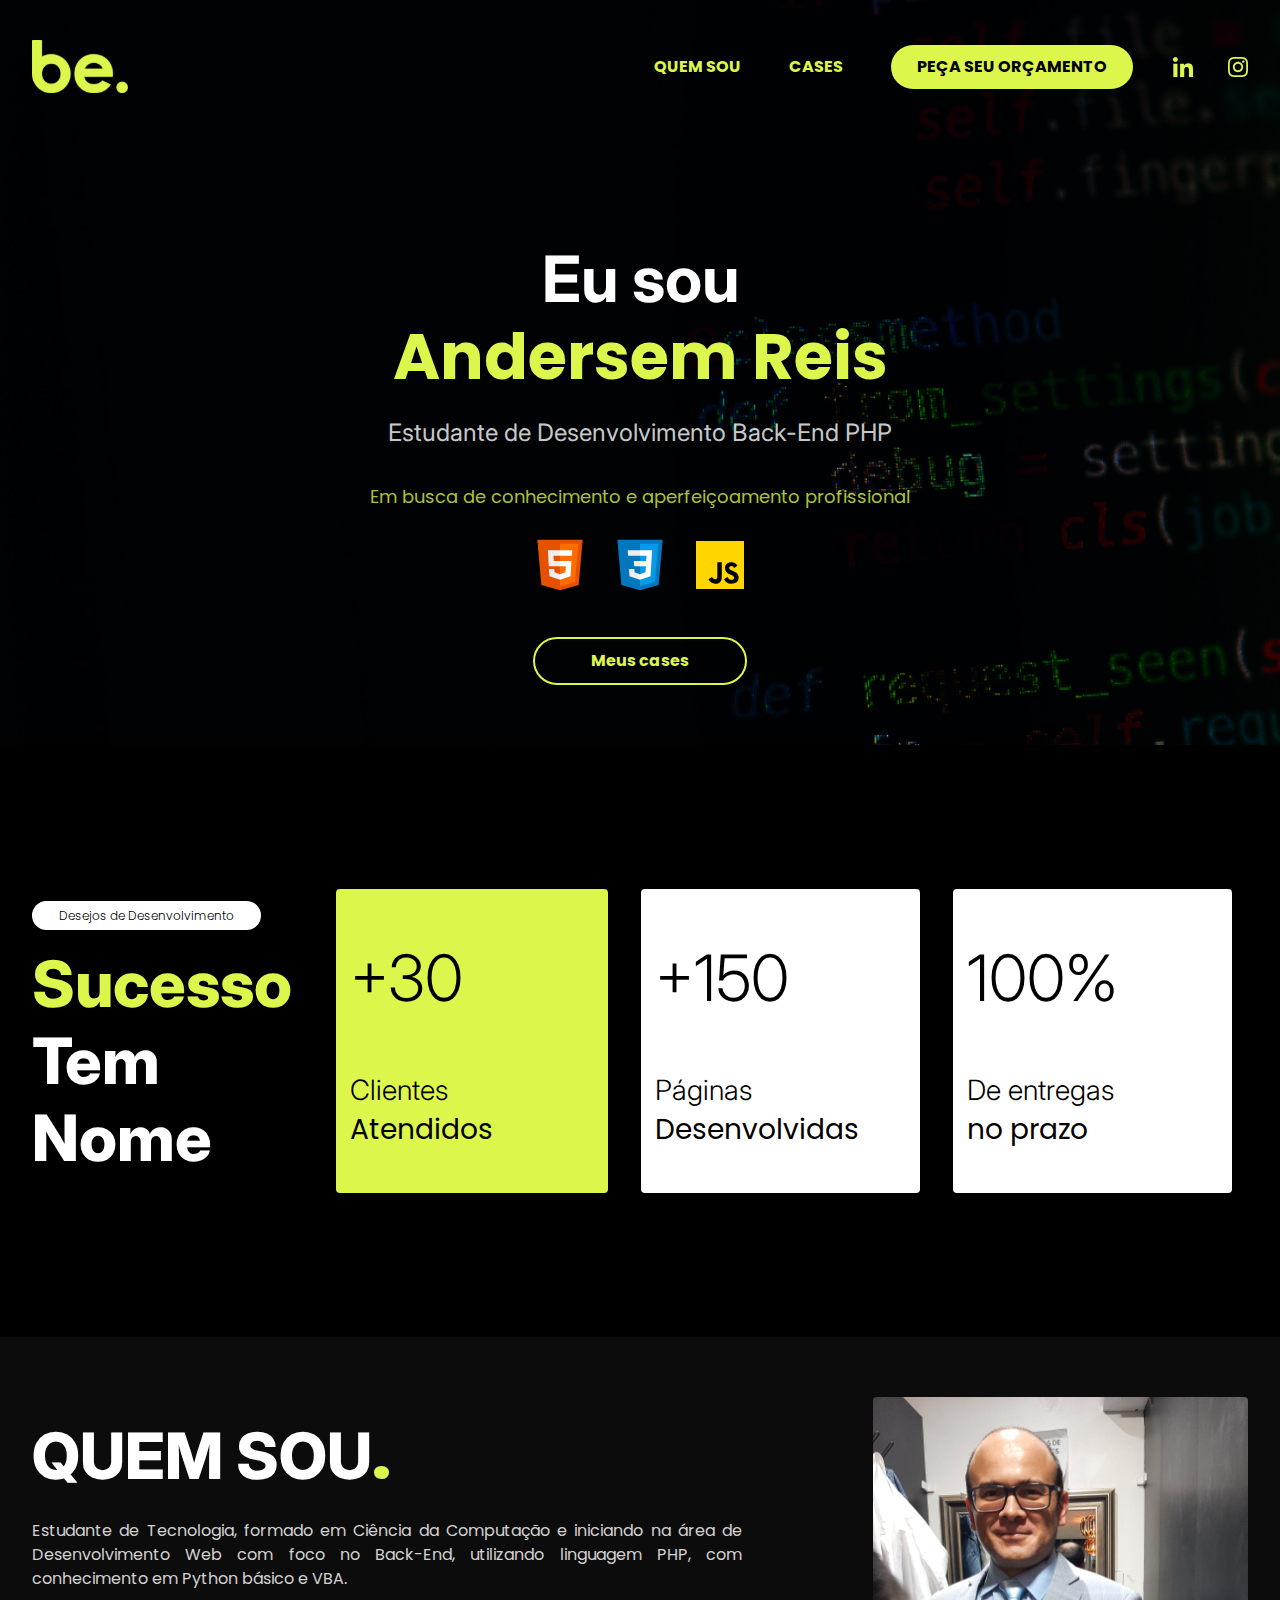
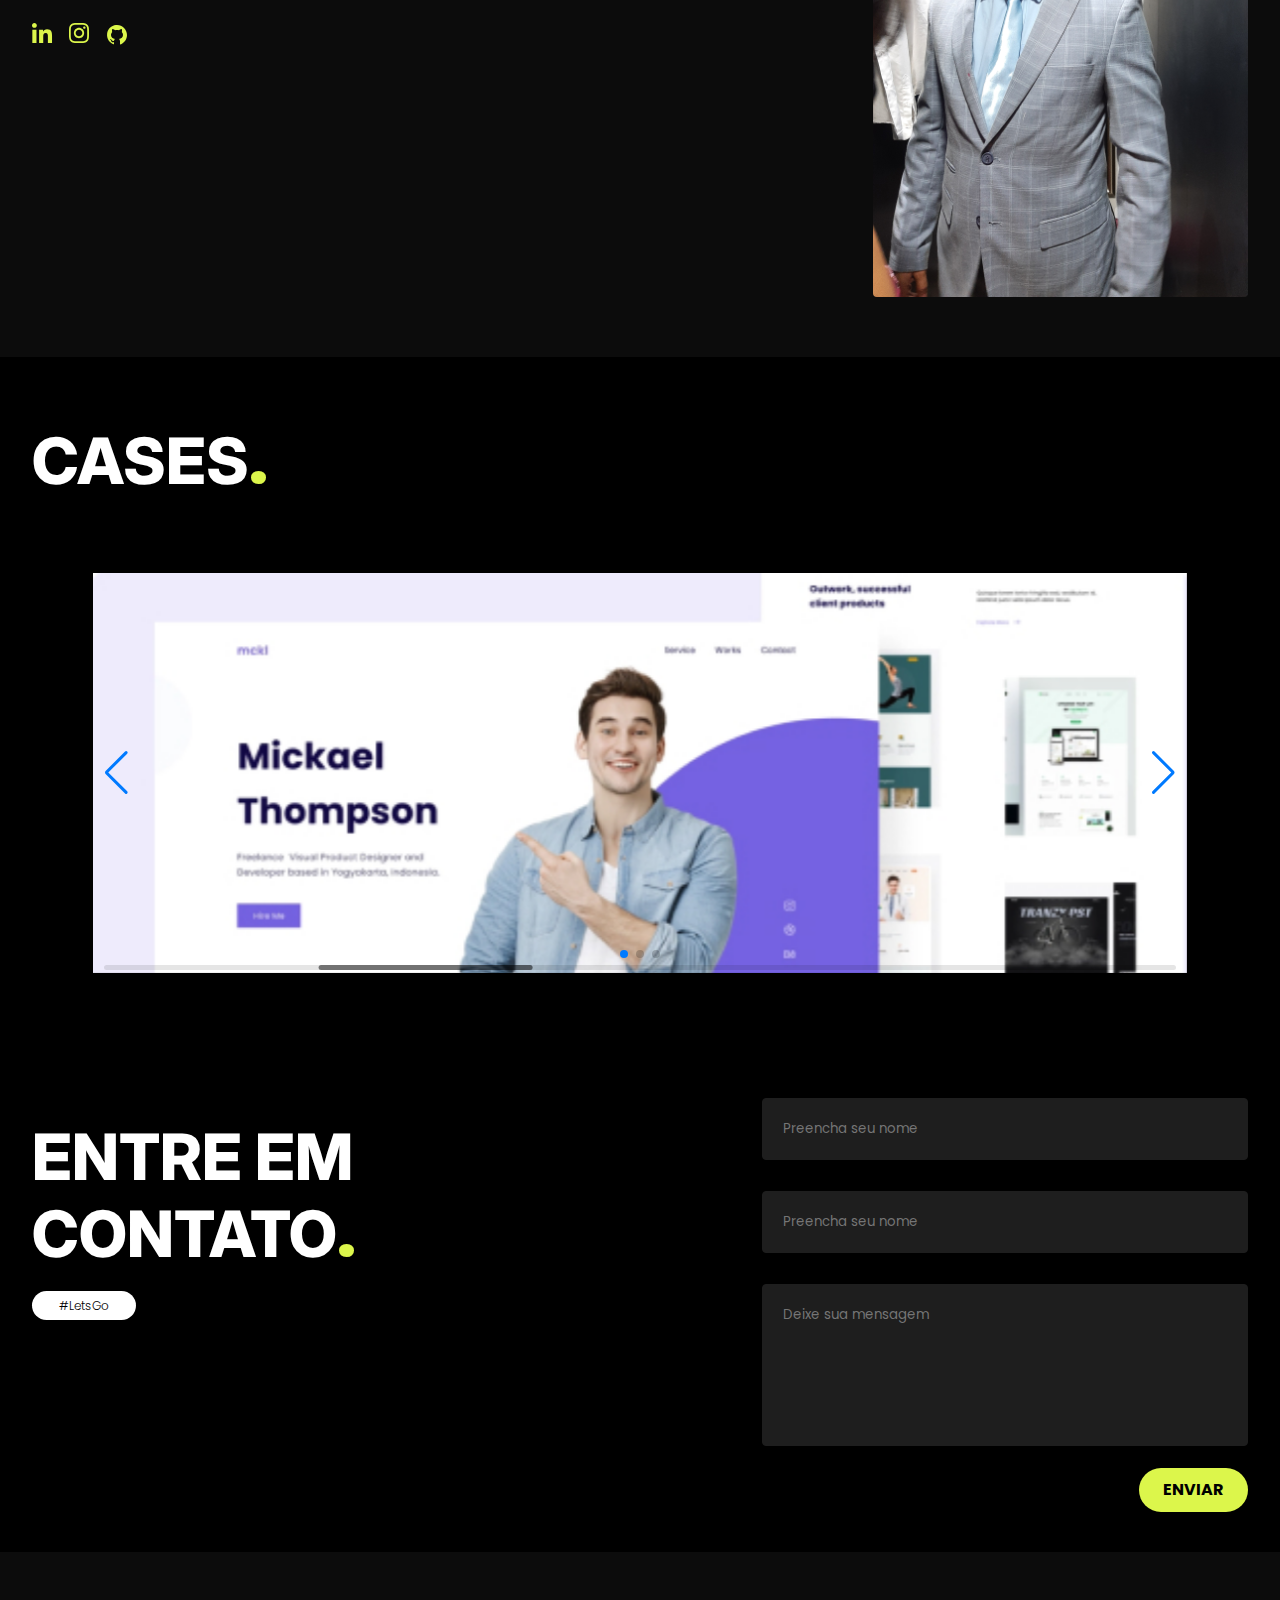
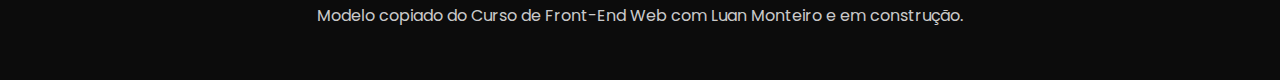
<file: index.html>
<!DOCTYPE html>
<html lang="en">
<head>
    <meta charset="UTF-8">
    <meta http-equiv="X-UA-Compatible" content="IE=edge">
    <meta name="viewport" content="width=device-width, initial-scale=1.0">
    <title>Meu Portfolio</title>
    <link rel="shortcut icon" href="https://www.beacademy.com.br/wp-content/uploads/2019/11/cropped-FAV-150x150.png"
    type="image/x-icon"/>
    <link rel="preconnect" href="https://fonts.googleapis.com" />
    <link rel="preconnect" href="https://fonts.gstatic.com" crossorigin />
    <link rel="stylesheet"
      href="https://fonts.googleapis.com/css2?family=Inter:wght@300;700;800;900&family=Poppins:wght@400;700&display=swap"
      />
    <link rel="stylesheet" href="./assets/styles/reset.css" />
    <link rel="stylesheet" href="./assets/styles/pattern.css" />
    <link rel="stylesheet" href="./assets/styles/style.css" />
    <link rel="stylesheet" href="./assets/styles/responsive.css" />
    <link rel="stylesheet" href="https://unpkg.com/swiper@8/swiper-bundle.min.css"/>

</head>
<body>
   
    <header>
        <div class="container">
            <div class="logo">
                <img src="./assets/img/be-logo.svg" alt="Logo da beacademy">
            </div>
            <nav>
                <ul class="menu">
                    <li><a href="#about" class="menu-item">QUEM SOU</a></li>
                    <li><a href="#cases" class="menu-item">CASES</a></li>
                </ul>
                <a href="#contact" class="btn-primary"><span>PEÇA SEU ORÇAMENTO</span></a>
                <ul class="menu-social">
                    <li>
                        <a href="www.linkedin.com/in/andersem-reis-de-souza" target="_blank">
                            <img src="./assets/img/icon-linkedin.svg" alt="Ir para a pagina do Linkedin"/>
                        </a>
                    </li>
                    <li>
                       <a href="https://www.instagram.com/andersemreis/" target="_blank">
                           <img src="./assets/img/icon-instagram.svg" alt="Ir para a pagina do Instagram">
                       </a> 
                    </li>
                </ul>
                <i class="toggle close-menu"></i>
            </nav>
            <i class="toggle open-menu"></i>
        </div>
    </header>
<main>
    <section class="s-hero">
        <div class="container">
          <div class="title">
            <h1>Eu sou <br /><span>Andersem Reis</span></h1>
            <h2>Estudante de Desenvolvimento Back-End PHP</h2>
            <p>
              Em busca de conhecimento e aperfeiçoamento profissional
            </p>

            <div class="techs">
              <a href="">
                <img src="./assets/img/html.svg" alt="Linguagem HTML" />
              </a>
              <a href="">
                <img src="./assets/img/css.svg" alt="Linguagem CSS" />
              </a>
              <a href="">
                <img
                  src="./assets/img/javascript.svg"
                  alt="Linguagem Javascript"
                />
              </a>
            </div>

            <a href="" class="btn-primary empty">Meus cases</a>
          </div>
        </div>
      </section>

      <section class="s-success">
        <div class="container">
          <div class="title-success">
            <span class="tag">Desejos de Desenvolvimento</span>
            <h2><span>Sucesso</span><br />Tem <br />Nome</h2>
          </div>
          <div class="cards">
            <div class="card active">
              <div class="card-title">
                <h3>+30</h3>
              </div>
              <div class="card-info">
                <p>
                  Clientes <br />
                  <strong>Atendidos</strong>
                </p>
              </div>
            </div>

            <div class="card">
              <div class="card-title">
                <h3>+150</h3>
              </div>
              <div class="card-info">
                <p>
                  Páginas <br />
                  <strong>Desenvolvidas </strong>
                </p>
              </div>
            </div>

            <div class="card">
              <div class="card-title">
                <h3>100%</h3>
              </div>
              <div class="card-info">
                <p>
                  De entregas <br />
                  <strong>no prazo</strong>
                </p>
              </div>
            </div>
          </div>
        </div>
      </section>
      <section id="about" class="s-about">
        <div class="container">
          <div class="about-me">
            <h2>QUEM SOU<span>.</span></h2>
            <p>
              Estudante de Tecnologia, formado em Ciência da Computação e iniciando na área
              de Desenvolvimento Web com foco no Back-End, utilizando linguagem PHP, com conhecimento
              em Python básico e VBA.
            </p>
            <ul>
              <li>
                <a href="www.linkedin.com/in/andersem-reis-de-souza" target="_blank"
                  ><img src="./assets/img/icon-linkedin.svg" alt="Meu Linkedin"
                /></a>
              </li>
              <li>
                <a href="https://www.instagram.com/andersemreis/" target="_blank"
                  ><img
                    src="./assets/img/icon-instagram.svg"
                    alt="Meu Instagram"
                /></a>
              </li>
              <li>
                <a href="https://github.com/AndersemReis" target="_blank"
                  ><img src="./assets/img/icon-github.svg" alt="Meu GitHub"
                /></a>
              </li>
            </ul>
          </div>
          <div class="my-picture">
            <img src="./assets/img/minha.jpg" alt="Foto de Perfil" />
          </div>
        </div>
      </section>
      <section id="cases" class="s-cases">
        <div class="container">
          <div class="title-cases">
            <h2>CASES<span>.</span></h2>
          </div>
          <div class="swiper">
            <!-- Additional required wrapper -->
            <div class="swiper-wrapper">
              <!-- Slides -->
              <div class="swiper-slide"
              style="background-image: url(./assets/img/case1.jpg);"></div>
              <div class="swiper-slide"
              style="background-image: url(./assets/img/case2.jpg);"></div>
              <div class="swiper-slide"
              style="background-image: url(./assets/img/case3.jpg);"></div>
            
            </div>
            <!-- If we need pagination -->
            <div class="swiper-pagination"></div>
          
            <!-- If we need navigation buttons -->
            <div class="swiper-button-prev"></div>
            <div class="swiper-button-next"></div>
          
            <!-- If we need scrollbar -->
            <div class="swiper-scrollbar"></div>
          </div>
        </div>
      </section>

      <section id="contact" class="s-contact">
        <div class="container">
          <div class="title-contact">
            <h2>
              ENTRE EM <br />
              CONTATO<span>.</span>
            </h2>
            <span class="tag">#LetsGo</span>
          </div>

          <form class="form-contact" method="post" action="">
            <div class="input-group">
              <input type="text" placeholder="Preencha seu nome" required />
            </div>

            <div class="input-group">
              <input type="text" placeholder="Preencha seu nome" required />
            </div>

            <div class="input-group">
              <textarea rows="6" placeholder="Deixe sua mensagem"></textarea>
            </div>
            <div class="input-button">
              <button class="btn-primary" type="submit">ENVIAR</button>
            </div>
          </form>
        </div>
      </section>
    </main>

    <footer>
      <div class="container">
        <div class="copy">
          <p>Modelo copiado do Curso de Front-End Web com Luan Monteiro e em construção.</p>
        </div>
      </div>
    </footer>
    <script src="https://unpkg.com/swiper@8/swiper-bundle.min.js"></script>
    
<script>
    const nav = document.querySelector("header .container nav");

    const toggle = document.querySelectorAll(".toggle");
    
    for (element of toggle) {
      element.addEventListener("click", () => {
        nav.classList.toggle("show");
      });
    }
    
    const links = document.querySelectorAll(
      "nav .menu li .menu-item, nav .btn-primary, nav .menu-social li a"
    );
    
  const swiper = new Swiper('.swiper', {
    // Optional parameters
    loop: true,
          effect: "cube",
          grabCursor: true,
          cubeEffect: {
            shadow: true,
            slideShadows: true,
            shadowOffset: 20,
            shadowScale: 0.94,
          },
          pagination: {
            el: ".swiper-pagination",
          },
        
      
    // If we need pagination
    pagination: {
      el: '.swiper-pagination',
    },
  
    // Navigation arrows
    navigation: {
      nextEl: '.swiper-button-next',
      prevEl: '.swiper-button-prev',
    },
  
    // And if we need scrollbar
    scrollbar: {
      el: '.swiper-scrollbar',
    },
  });
    </script>
</body>
</html>
</file>
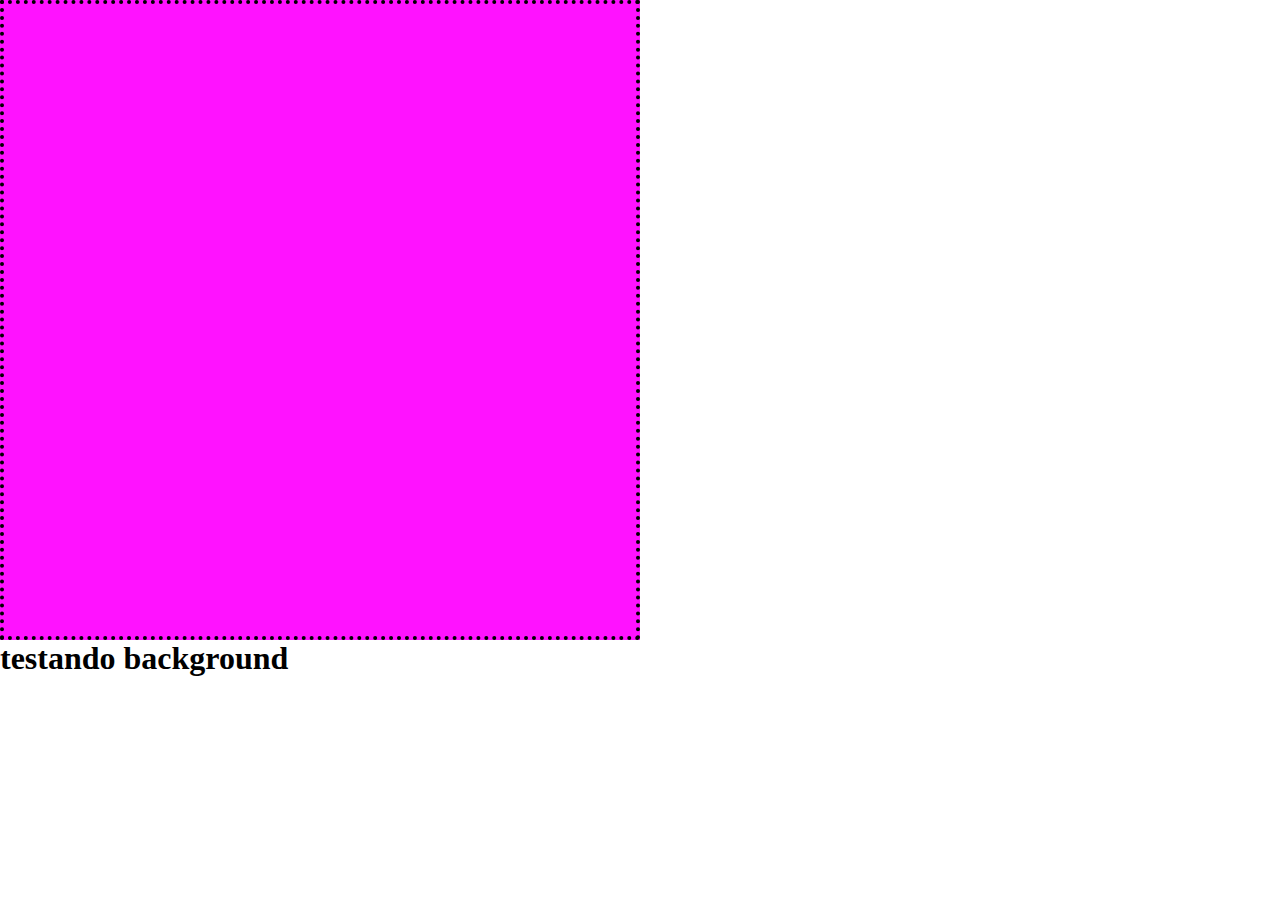
<file: CSS/cores-background.html>
<!DOCTYPE html>
<html lang="en">
<head>
    <meta charset="UTF-8">
    <meta http-equiv="X-UA-Compatible" content="IE=edge">
    <meta name="viewport" content="width=device-width, initial-scale=1.0">
    <title>Background and color</title>

    <style>
        *{
            margin: 0;
            padding: 0;
            box-sizing: 0;
            
        }
        .bg-box{
            width: 600px;
            height: 600px;
            background: #ff12ff;
            border: 4px #000 dotted;
            padding: 16px;
            background-image: url("https://source.unsplash.com/random");
            background-size: 80%;
            background-repeat: no-repeat;
            background-origin: content-box;
            background-position: center center;
            
        }
    </style>
</head>
<body>
    <div class="container">
        <div class="bg-box">

        </div>
        <h1>testando background</h1>
    </div>
    
</body>
</html>
</file>
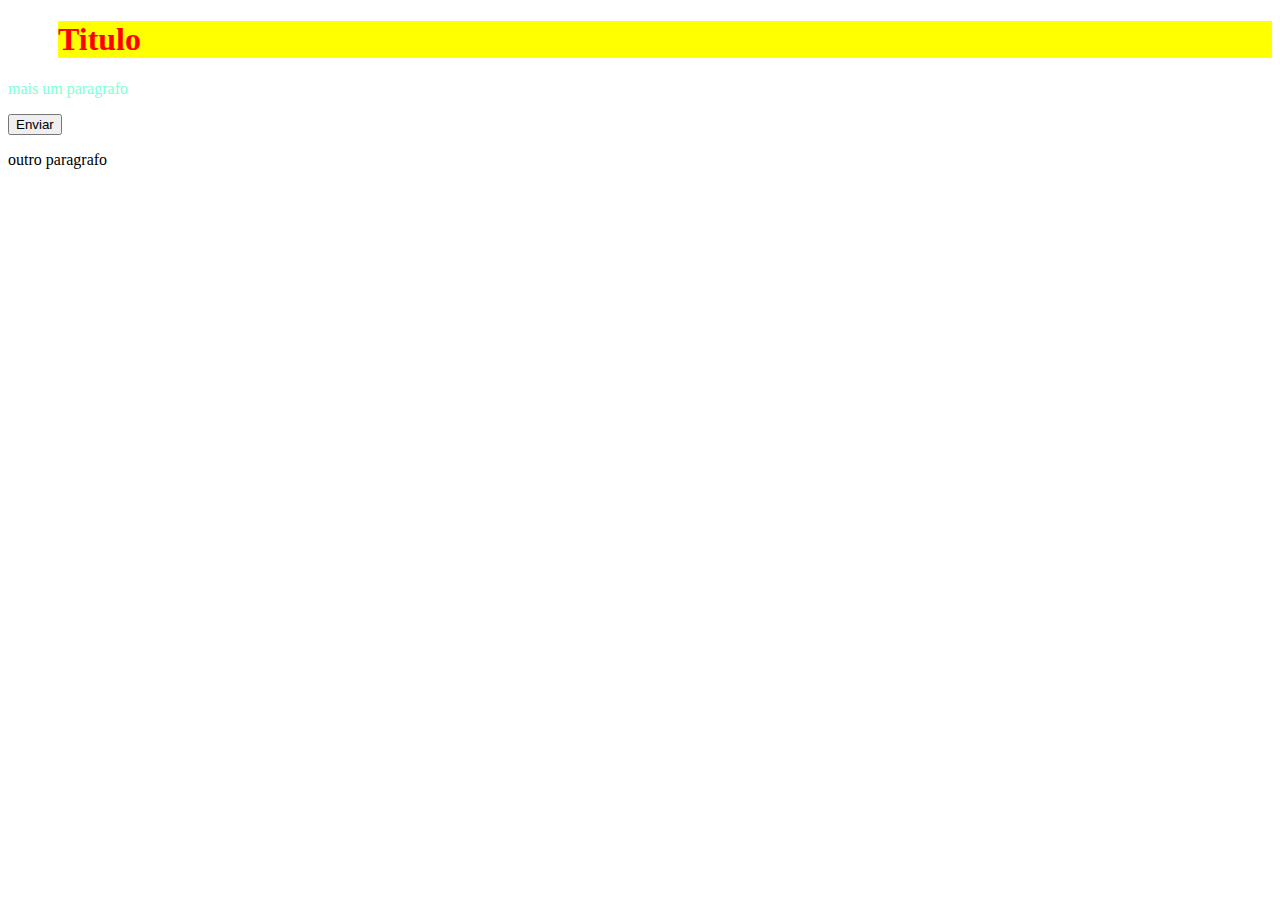
<file: CSS/fluxo.html>
<!DOCTYPE html>
<html lang="en">

<head>
    <meta charset="UTF-8">
    <meta http-equiv="X-UA-Compatible" content="IE=edge">
    <meta name="viewport" content="width=device-width, initial-scale=1.0">
    <title>Document</title>
    <link rel="stylesheet" href="./assets/style.css">

    <style>
        h1 + p{
            color: aquamarine;
        }
    </style>
 </head>

<body>
   <!--<div>
        <p>teste de texto</p>
    </div>
    <ul>
        <li>Testando combinadores</li>
    </ul>
    <div>
        Outro formato
    </div>
    <section>
        <div>
            <ul>
                <li>outro marcador </li>
            </ul>
        </div>
    </section>-->
    <h1>Titulo</h1>
    <p>mais um paragrafo</p>
    <button>
        Enviar
    </button>
    <p>outro paragrafo</p>
</body>

</html>
</file>
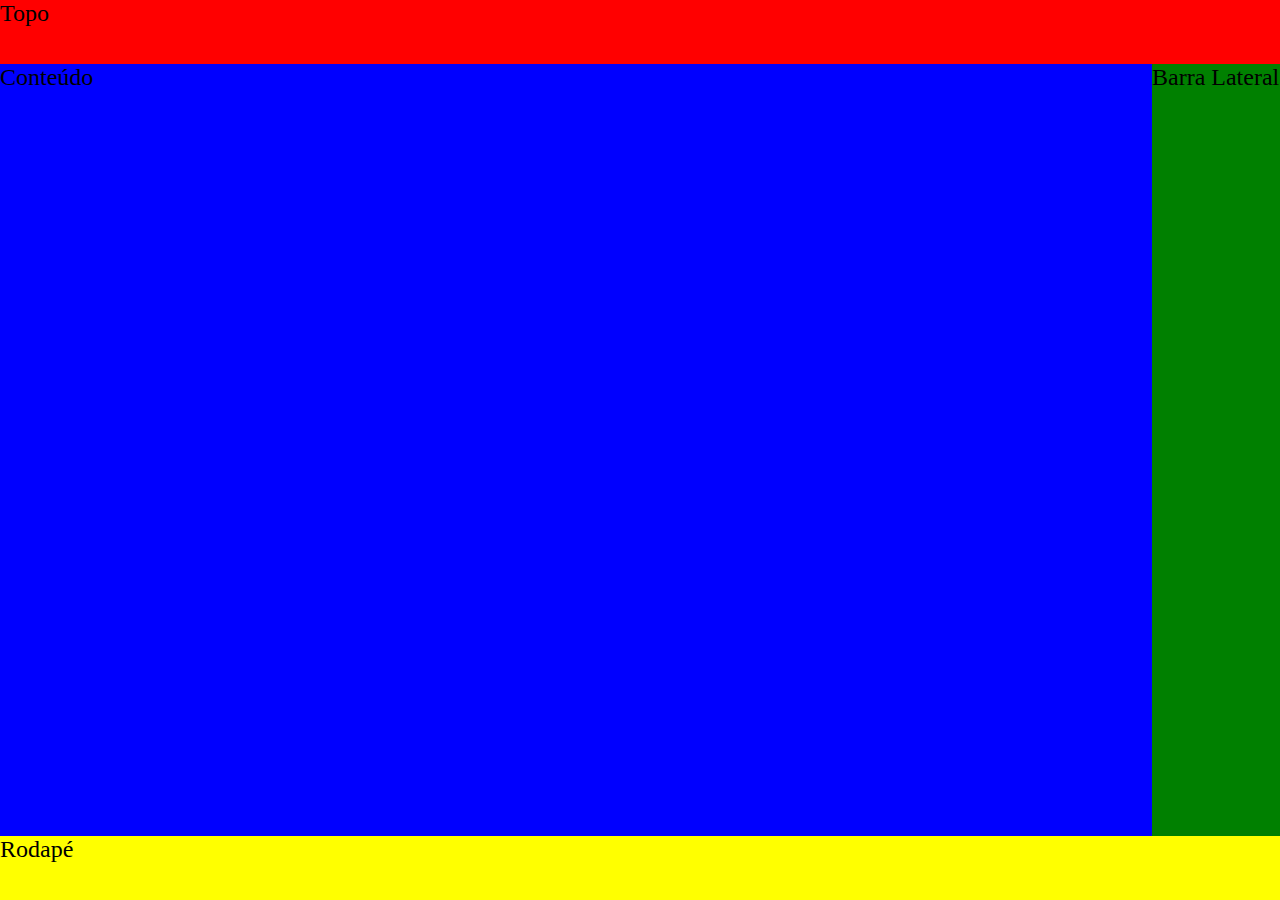
<file: CSS/grid-layout.html>
<!DOCTYPE html>
<html lang="en">
<head>
    <meta charset="UTF-8">
    <meta http-equiv="X-UA-Compatible" content="IE=edge">
    <meta name="viewport" content="width=device-width, initial-scale=1.0">
    <title>Document</title>
    <style>
        *{
            margin: 0;
            padding: 0;
            box-sizing: border-box;
        }
        body{
            display: grid;
            height: 100vh;
            grid-template-areas: "header header" "main aside" "footer footer";
            grid-template-rows: 64px 1fr 64px;
            grid-template-columns: 1fr 128px;
        }

        header,footer,aside, main{
            font-size: 24px;
        }
        header{
            background-color: red;
            grid-area: header;
        }
        main{
            background-color: blue;
            grid-area: main;
        }
        aside{
            background-color: green;
            grid-area: aside;
        }
        footer{
            background-color: yellow;
            grid-area: footer;
        }
    </style>
</head>
<body>
    <header>Topo</header>
    <main>
        Conteúdo
    </main>
    <aside>
        Barra Lateral
    </aside>
    <footer>Rodapé</footer>
</body>
</html>
</file>
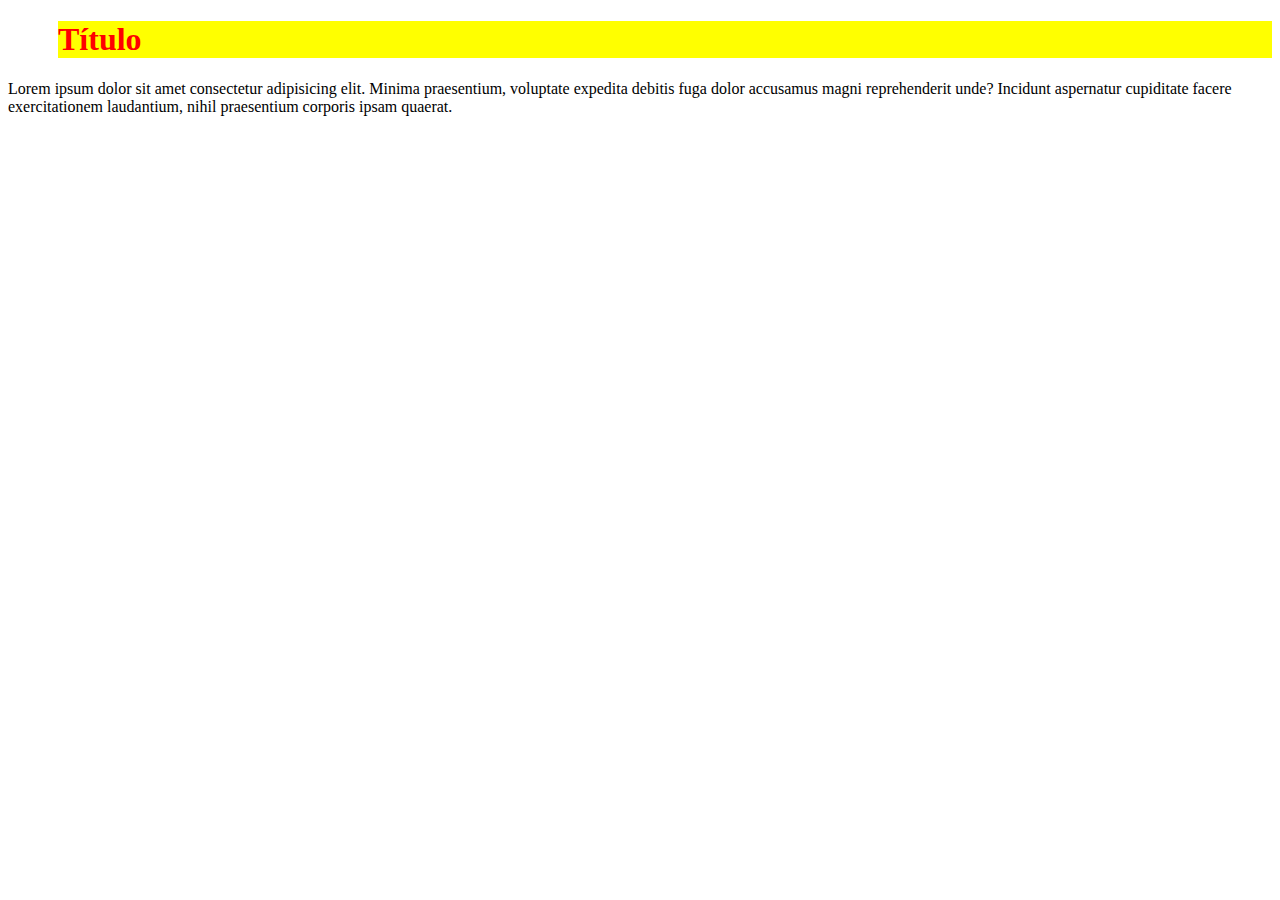
<file: CSS/intro.html>
<!DOCTYPE html>
<html lang="en">
<head>
    <meta charset="UTF-8">
    <meta http-equiv="X-UA-Compatible" content="IE=edge">
    <meta name="viewport" content="width=device-width, initial-scale=1.0">
    <title>Entendendo CSS</title>
    <link rel="stylesheet" href="./assets/style.css">
    
</head>

<body>
    <div class="container">
        <h1>Título</h1>
        <p>Lorem ipsum dolor sit amet consectetur adipisicing elit. Minima praesentium, voluptate expedita debitis fuga dolor accusamus magni reprehenderit unde? Incidunt aspernatur cupiditate facere exercitationem laudantium, nihil praesentium corporis ipsam quaerat.</p>
    </div>
</body>
</html>
</file>
<file: CSS/page_layout.html>
<!DOCTYPE html>
<html lang="en">
<head>
    <meta charset="UTF-8">
    <meta http-equiv="X-UA-Compatible" content="IE=edge">
    <meta name="viewport" content="width=device-width, initial-scale=1.0">
    <title>Position</title>

    <style>
        body{
            margin: 0;
            padding: 0;
            background: black;
            height: 100vh;
            display: flex;
            align-items: center;
        }
        .container {
            display: flex;
            width: 100%;
            height: auto;
            justify-content: center;
            gap: 12px;
        }
        .box{
            width: 50px;
            height: 50px;
            margin: 5px;
            display: block;
            
        }
        .box-1{
            background: red;
            
        }
        .box-2{
            background: green;
            

        }
        .box-3{
            background: blue;
            
        }

    </style>
</head>
<body>

    <div class="container">
        <div class="box box-1"></div>
        <div class="box box-2"></div>
        <div class="box box-3"></div>
    </div>

    
</body>
</html>
</file>
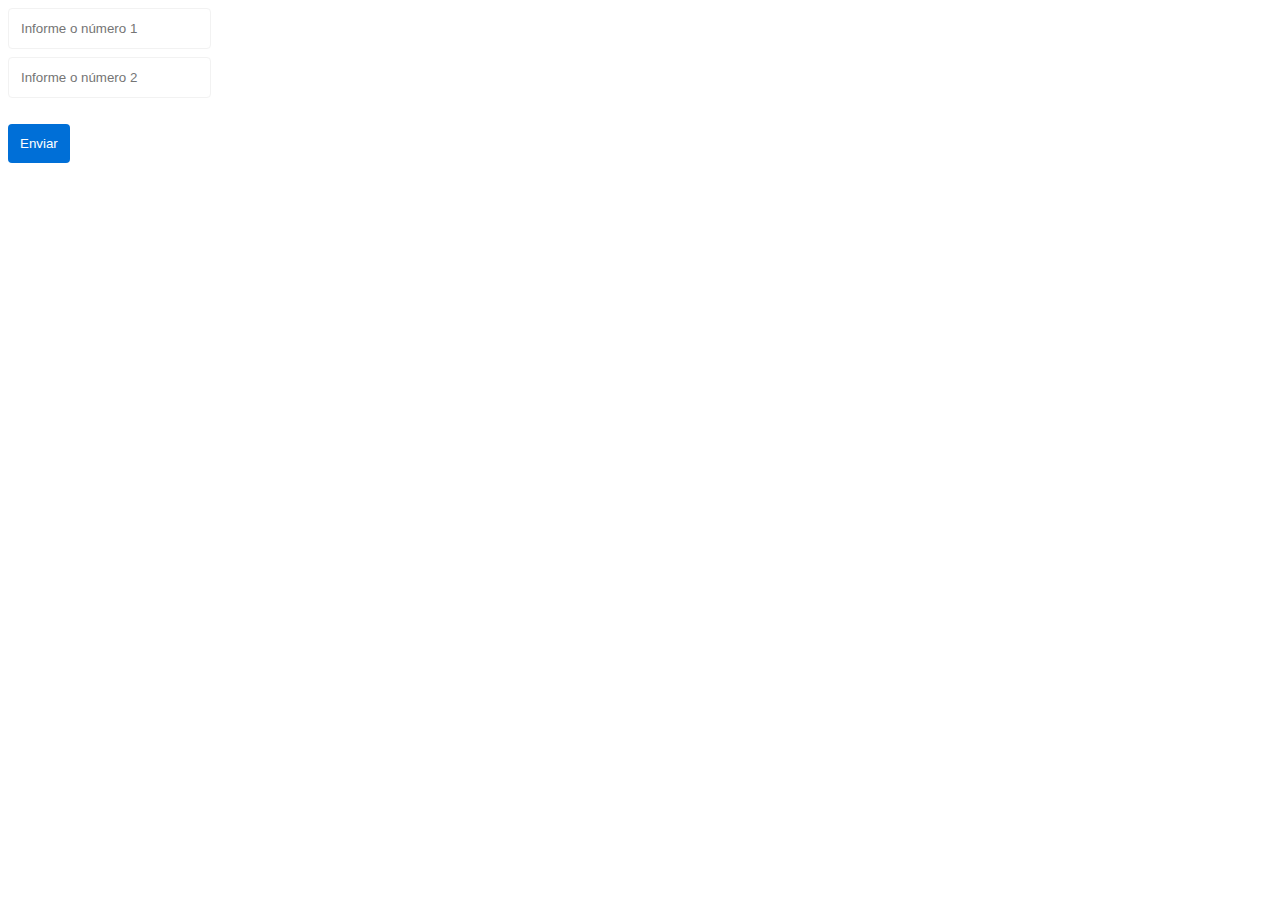
<file: CSS/pseudo-classes.html>
<!DOCTYPE html>
<html lang="en">
<head>
    <meta charset="UTF-8">
    <meta http-equiv="X-UA-Compatible" content="IE=edge">
    <meta name="viewport" content="width=device-width, initial-scale=1.0">
    <title>Pseudo Classes</title>
    <link rel="stylesheet" href="./style.css">
</head>
<body>
    <form>
        <input
        type="text"
        name="number1"
        id="number1"
        placeholder="Informe o número 1">
        <br>
        <input
        type="text"
        name="number2"
        id="number2"
        placeholder="Informe o número 2">
        <br>
        <br>
        <button class="btn-submit" type="submit">Enviar</button>
    </form>
</body>
</html>
</file>
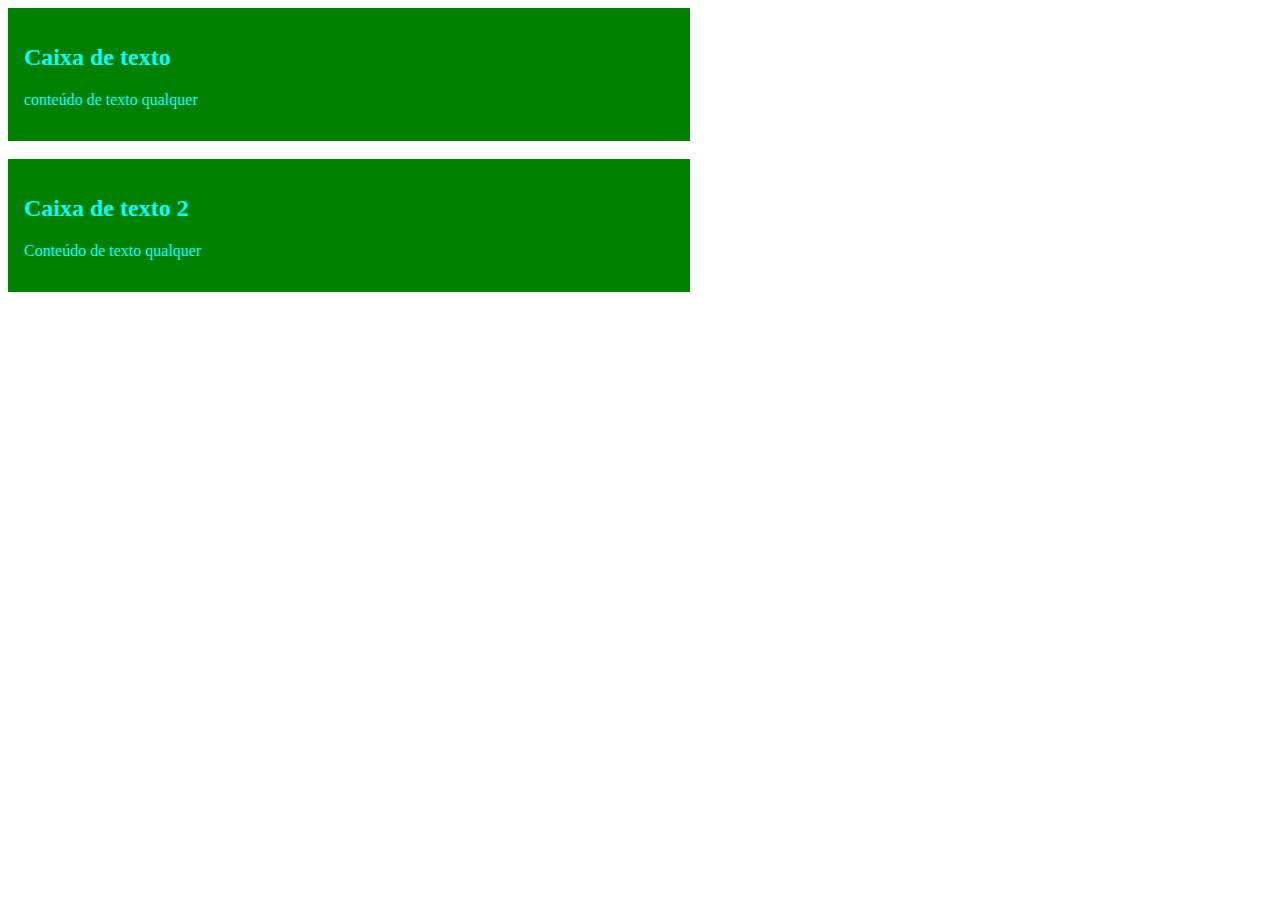
<file: CSS/responsive.html>
<!DOCTYPE html>
<html lang="en">
<head>
    <meta charset="UTF-8">
    <meta http-equiv="X-UA-Compatible" content="IE=edge">
    <meta name="viewport" content="width=device-width, initial-scale=1.0">
    <title>Responsivo</title>
    <link rel="stylesheet" href="./style-responsivo.css">
</head>
<body>
    <div class="container">
        <div class="text-box">
            <h2>Caixa de texto</h2>
            <p>conteúdo de texto qualquer</p>
        </div>

    </div>

    <div class="container">
        <div class="text-box">
            <h2>Caixa de texto 2</h2>
            <p>Conteúdo de texto qualquer</p>
        </div>
    </div>
</body>
</html>
</file>
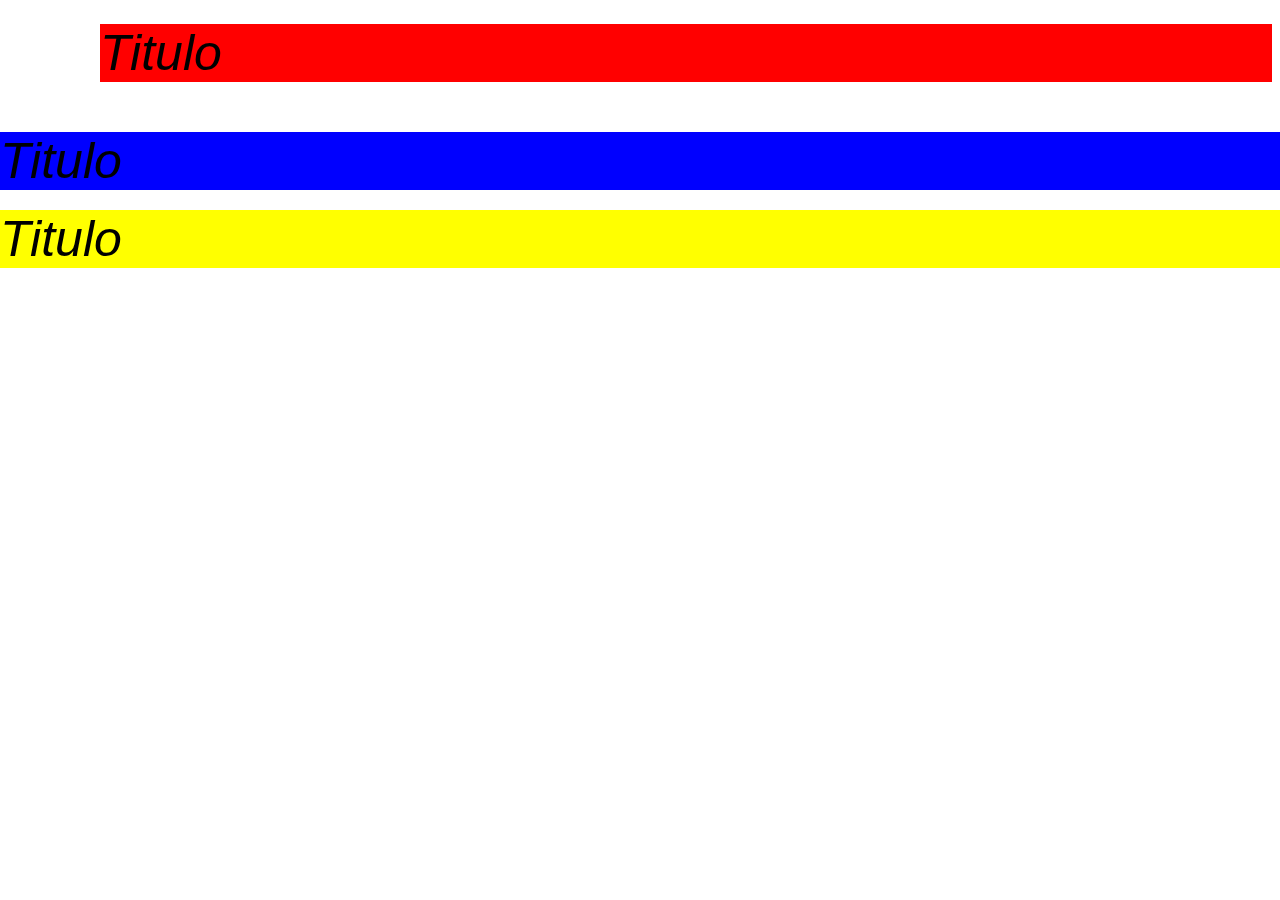
<file: CSS/shorthand-margin.html>
<!DOCTYPE html>
<html lang="en">
<head>
    <meta charset="UTF-8">
    <meta http-equiv="X-UA-Compatible" content="IE=edge">
    <meta name="viewport" content="width=device-width, initial-scale=1.0">
    <title>Shorthand and margin</title>
    <style>
        *{
            margin: 0;
            padding: 0;
        }
        h1{
            font:italic 100 50px 'arial', sans-serif;

        }
        .box{
            background: red;
            /*--margin-top: 12px;
            margin-right: 30px;
            margin-left: 40px;*/
            margin: 24px 8px 50px 100px;
        }
        .box-2{
            background: blue;
            margin-top: 20px;
        }
        .box-3{
            background: yellow;
            margin-top: 20px;
        }
    </style>
</head>
<body>
    <div class="box">
        <h1>Titulo</h1>
    </div>
    
    <div class="box-2">
        <h1>Titulo</h1>
    </div>
    <div class="box-3">
        <h1>Titulo</h1>
    </div>
    
    
</body>
</html>
</file>
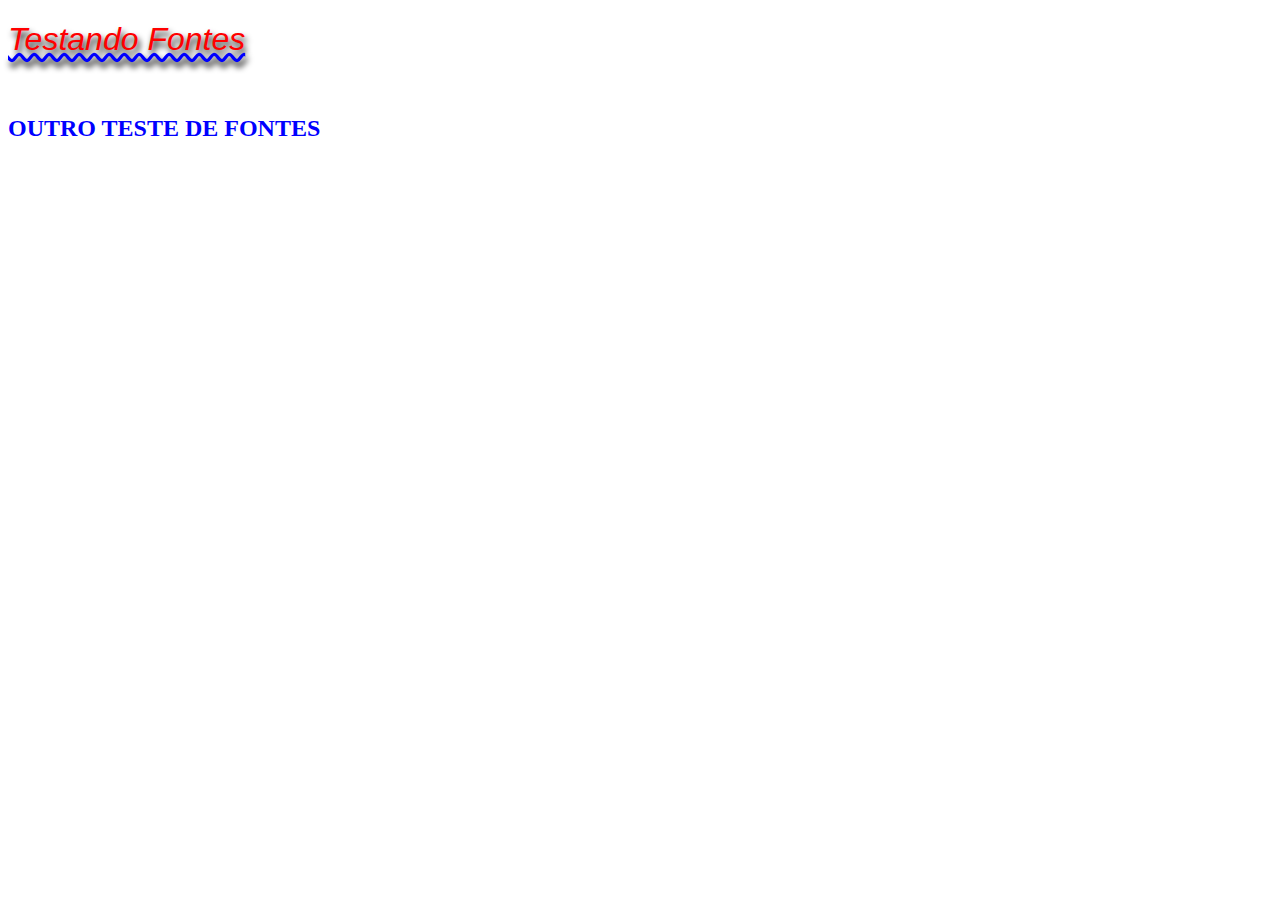
<file: CSS/textos.html>
<!DOCTYPE html>
<html lang="en">
<head>
    <meta charset="UTF-8">
    <meta http-equiv="X-UA-Compatible" content="IE=edge">
    <meta name="viewport" content="width=device-width, initial-scale=1.0">
    <title>Trabalhando com fontes</title>

    <style>
        h1{
            color: red;
            font-family: Verdana, Geneva, Tahoma, sans-serif;
            font-weight: normal;
            font-style: italic;
            font-stretch: ultra-expanded;
            text-decoration: underline wavy blue;
            text-shadow: 2px 5px 6px black;
        }
        h2{
            color: blue;
            line-height: 4;
            text-transform: uppercase;
        }
    </style>
</head>
<body>
    <h1> Testando Fontes</h1>
    <h2>Outro teste de fontes</h2>
</body>
</html>
</file>
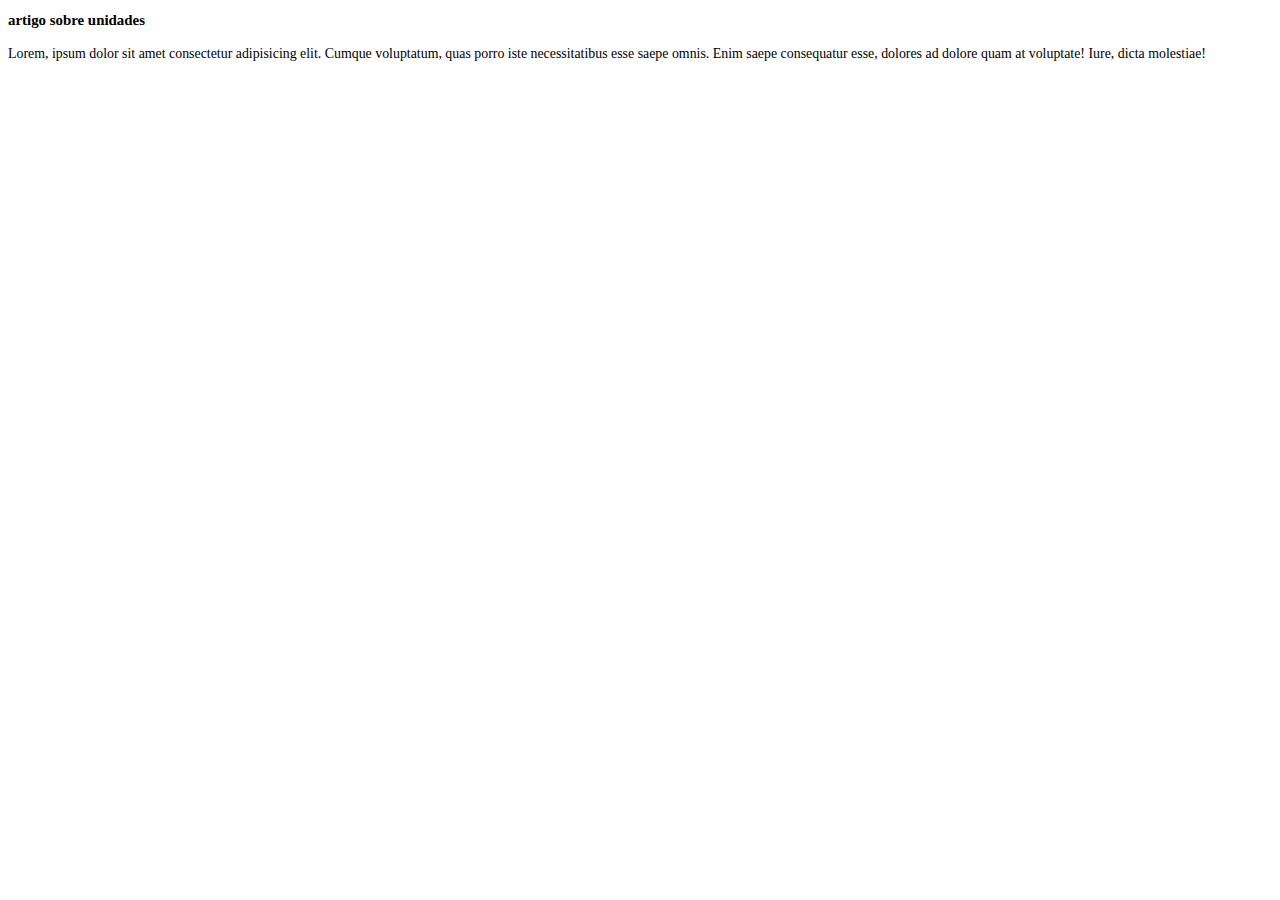
<file: CSS/unidades.html>
<!DOCTYPE html>
<html lang="en">
<head>
    <meta charset="UTF-8">
    <meta http-equiv="X-UA-Compatible" content="IE=edge">
    <meta name="viewport" content="width=device-width, initial-scale=1.0">
    <title>Unidade de medida</title>
    <style>
        :root{
            font-size: 62%;
        }
        .text-box{
            font-size:1.4rem;
            margin-top: 1.7rem;
        }
    </style>
</head>
<body>
    <section>
        <article>
            
            <div class="card">
                <h2>artigo sobre unidades</h2>
                <p class="text-box">
                    Lorem, ipsum dolor sit amet consectetur adipisicing elit. Cumque voluptatum, quas porro iste necessitatibus esse saepe omnis. Enim saepe consequatur esse, dolores ad dolore quam at voluptate! Iure, dicta molestiae!
                </p>
            </div>
        </article>
    </section>
</body>
</html>
</file>
<file: assets/styles/pattern.css>
:root {
    --primary-color: #dcf64b;
    --second-color: #a0b435;
    --black-color: #000000;
    --black-color-medium: #0c0c0c;
    --semi-black: #1e1e1e;
    --white-color: #ffffff;
  }
  
  /* Grid normal 12columns */
  .container {
    width: 100%;
    max-width: 1246px; /* 15px de cada lado x2 = 30px */
    margin: 0 auto;
    padding: 0rem 1.5rem;
  }
  
  /* Grid fluid 100% */
  .container-fluid {
    width: 100%;
    padding: 0px 18px;
  }
  
  /* Title Patterns */
  
  h2 {
    font-family: "Inter";
    font-weight: 800;
    font-size: 6.4rem;
    line-height: 7.7rem;
    color: var(--white-color);
    margin-top: 2rem;
  }
  
  h2 span {
    color: var(--primary-color);
  }
  
  .btn-primary {
    border-radius: 24px;
    font-weight: 700;
    line-height: 2.4rem;
    font-size: 1.6rem;
    background-color: var(--primary-color);
    color: var(--black-color);
    padding: 1rem 2.6rem;
    transition: all 0.2s;
  }
  
  .btn-primary:hover {
    background-color: var(--white-color);
    transform: scale(1.04);
  }
  
  .btn-primary.empty {
    border: 2px solid var(--primary-color);
    border-radius: 24px;
    color: var(--primary-color);
    background-color: transparent;
    transition: all 0.3s;
  }
  
  .btn-primary.empty:hover {
    color: var(--black-color);
    background-color: var(--primary-color);
  }
  
  .menu-item {
    display: inline-block;
    color: var(--primary-color);
    font-weight: 700;
    font-size: 1.6rem;
    line-height: 2.4rem;
    transition: all 0.2s;
  }
  
  .menu-item:hover {
    color: var(--white-color);
    transform: scale(1.04);
  }
  
  .tag {
    border-radius: 5rem;
    padding: 0.6rem 2.7rem;
    background-color: var(--white-color);
    font-size: 1.2rem;
    font-weight: 300;
  }
  
  /* form pattern */
  
  input[type="text"],
  textarea {
    background-color: var(--semi-black);
    border: 1px solid var(--semi-black);
    border-radius: 0.4rem;
    width: 100%;
    padding: 2rem;
    resize: none;
    color: var(--white-color);
    outline: none;
    transition: all 0.4s;
  }
  
  input[type="text"]:hover,
  textarea:hover {
    border: 1px solid var(--primary-color);
  }
  
  .open-menu {
    display: none;
  }
  
  .close-menu {
    display: none;
  }
</file>
<file: assets/styles/style.css>
header {
    position: absolute;
    top: 0;
    left: 0;
    width: 100%;
    padding: 4rem 0px;
    z-index: 2021;
}
header .container {
    display: flex;
    justify-content: space-between;
    align-items: center;
  }
  
  header .container nav {
    display: flex;
    align-items: center;
    justify-content: space-between;
  }
  
  header .container nav .menu {
    display: flex;
    align-items: center;
    justify-content: space-around;
  }
  
  header .container nav .menu li {
    margin-right: 4.8rem;
  }
  
  header .container nav .menu-social {
    display: flex;
    justify-content: space-between;
    align-content: center;
    margin-left: 4rem;
    gap: 3.4rem;
  }
  header .container nav .menu-social img {
    transition: all 0.2s;
  }
  header .container nav .menu-social img:hover {
    filter: brightness(90%);
    transform: translateY(-5%);
  }
  .s-hero {
    background: url(../img/s-hero-bg.jpg);
    background-size: cover;
    background-repeat: no-repeat;
    background-attachment: fixed;
  }
  
  .s-hero .container {
    display: flex;
    flex-direction: column;
    align-items: center;
    justify-content: center;
  }
  
  .s-hero .container .title {
    display: flex;
    flex-direction: column;
    align-items: center;
    width: 100%;
    max-width: 59.2rem;
    margin-top: 24rem;
    padding-bottom: 6rem;
  }
  
  .s-hero .container .title h1 {
    font-family: "Inter";
    font-weight: 700;
    font-size: 6.4rem;
    line-height: 7.7rem;
    text-align: center;
    color: var(--white-color);
  }
  
  .s-hero .container .title h1 span {
    color: var(--primary-color);
  }
  
  .s-hero .container .title h2 {
    font-weight: 400;
    font-size: 2.4rem;
    line-height: 3.6rem;
    text-align: center;
    color: rgba(255, 255, 255, 0.8);
    margin-bottom: 3.2rem;
  }
  
  .s-hero .container .title p {
    font-weight: 400;
    font-size: 1.8rem;
    line-height: 2.7rem;
    text-align: center;
    color: rgba(220, 246, 75, 0.8);
  }
  
  .s-hero .container .title .techs {
    display: flex;
    align-items: center;
    justify-content: space-between;
    gap: 1.6rem;
    margin-top: 2.3rem;
  }
  
  .s-hero .container .title .btn-primary {
    margin-top: 4rem;
    padding: 1rem 5.6rem;
  }

  .s-success {
    padding: 14.4rem 0;
    margin: 0 auto;
  }
  
  .s-success .container {
    display: flex;
    align-items: center;
    gap: 4.4rem;
  }
  
  .s-success .container .title-success h2 span {
    font-family: "Inter", sans-serif;
  }
  
  .s-success .container .cards {
    display: flex;
  }
  
  .s-success .container .cards .card {
    width: 100%;
    max-width: 27.9rem;
    height: 30.4rem;
    background-color: var(--white-color);
    border-radius: 4px;
    margin-right: 3.3rem;
    cursor: pointer;
    transition: all 0.2s;
  }
  
  .s-success .container .cards .card:hover {
    filter: brightness(90%);
  }
  
  .s-success .container .cards .card.active {
    background-color: var(--primary-color);
  }
  
  .s-success .container .cards .card:last-child {
    margin-right: 0;
  }
  
  .s-success .container .cards .card .card-title {
    margin: 5rem 0;
    padding-right: 14.5rem;
    padding-left: 1.4rem;
  }
  
  .s-success .container .cards .card .card-info {
    padding-left: 1.4rem;
  }
  
  .s-success .container .cards .card .card-title h3 {
    font-family: "Inter";
    font-weight: 300;
    font-size: 6.4rem;
    line-height: 7.7rem;
    margin-bottom: 5.5rem;
  }
  
  .s-success .container .cards .card .card-info p {
    font-family: "Inter";
    font-weight: 300;
    font-size: 2.8rem;
    line-height: 3.9rem;
  }

  .s-about {
    background-color: var(--black-color-medium);
    padding: 6rem 0;
  }
  
  .s-about .container {
    display: flex;
    justify-content: space-between;
  }
  
  .s-about .container .about-me {
    width: 100%;
    max-width: 71rem;
  }
  
  .s-about .container .about-me p {
    font-weight: 400;
    line-height: 2.4rem;
    font-size: 1.6rem;
    color: rgba(255, 255, 255, 0.83);
    margin-top: 2.4rem;
    text-align: justify;
  }
  
  .s-about .container .about-me ul {
    display: flex;
    gap: 1.6rem;
    margin-top: 3.2rem;
  }
  .s-about .container .about-me ul li a img {
    transition: all 0.2s;
  }
  .s-about .container .about-me ul li a img:hover {
    transform: translateY(-12%);
    filter: brightness(80%);
  }
  
  .s-about .container .my-picture img {
    border-radius: 4px;
    max-height: 500px;
  }

  .swiper {
    width: 90%;
    height: 400px;
  }
  
  .swiper .swiper-wrapper .swiper-slide{
    background-size: cover;
    display: flex;
    justify-content: center;
    
    align-items:center;
    font-size: 6.0rem;

  }
  .s-cases {
    padding: 4.5rem 0;
    margin-bottom: 8rem;
  }
  
  .s-cases .container {
    display: flex;
    flex-direction: column;
  }
  .s-cases .container .title-cases {
    margin-bottom: 7.3rem;
  }
  
  .s-cases .container .cases {
    display: flex;
    width: 100%;
    gap: 1.4rem;
    justify-content: center;
    align-items: center;
  }
  
  .s-cases .container .cases .case:nth-child(2) {
    margin-top: -1.2rem;
  }
  
  .s-cases .container .cases img {
    border-radius: 0.4rem;
    cursor: pointer;
    transition: all 0.2s;
  }
  
  .s-cases .container .cases img:hover {
    transform: translateY(-2%);
  }
  .s-contact {
    padding-bottom: 4rem;
  }
  
  .s-contact .container {
    display: flex;
    justify-content: space-between;
    align-items: flex-start;
  }
  
  .s-contact .container .title-contact h2 {
    margin-bottom: 2.4rem;
  }
  
  .s-contact .container .form-contact {
    width: 100%;
    max-width: 48.6rem;
  }
  
  .s-contact .container .form-contact .input-group input[type="text"] {
    margin-bottom: 3.1rem;
  }
  .s-contact .container .form-contact .input-group textarea {
    margin-bottom: 0;
  }
  .input-button {
    width: 100%;
    display: flex;
    justify-content: flex-end;
  }
  
  .s-contact .container .form-contact button {
    border-radius: 2.4rem;
    background-color: var(--primary-color);
    padding: 1rem 2.4rem;
    border: none;
    margin-top: 1.7rem;
    font-weight: 700;
  }
  
  /*Footer*/
  
  footer {
    background-color: var(--black-color-medium);
  }
  
  footer .container {
    display: flex;
    align-items: center;
    justify-content: center;
  }
  
  footer .container .copy {
    padding: 5.2rem 0;
  }
  
  footer .container .copy {
    color: rgba(255, 255, 255, 0.8);
    font-weight: 400;
    font-size: 1.6rem;
    line-height: 2.4rem;
  }
</file>
<file: assets/styles/responsive.css>
/*ajuste de resposividade */
@media (max-width: 1260px) {
    .s-success .container {
      flex-direction: column;
    }
  
    .s-success .container .title-success {
      display: flex;
      align-items: center;
      justify-content: center;
      flex-direction: column;
    }
    .s-success .container .title-success h2 {
      text-align: center;
    }
  }
  @media (max-width: 1133px) {
    .s-about .container {
      flex-direction: column;
      align-items: center;
      gap: 3.2rem;
    }
    .s-about .container .about-me h2 {
      text-align: center;
    }
    .s-about .container .about-me p {
      text-align: center;
    }
    .s-about .container .about-me ul {
      justify-content: center;
    }
  }
  @media (max-width: 950px) {
    .s-success .container .cards {
      flex-direction: column;
      gap: 2.4rem;
      align-items: center;
      justify-content: center;
      width: 100%;
      height: auto;
      margin: 0 auto;
    }
  
    .s-success .container .cards .card {
      display: flex;
      justify-content: center;
      align-items: center;
  
      margin-right: 0;
      max-width: 100%;
    }
  
    .s-success .container .cards .card .card-title h3 {
      margin-bottom: 0;
    }
    .s-cases .container .title-cases h2 {
      text-align: center;
    }
    .s-cases .container .cases {
      flex-direction: column;
      gap: 4rem;
    }
  
    .s-contact .container {
      flex-direction: column;
      align-items: center;
      justify-content: center;
    }
  
    .s-contact .container .title-contact {
      display: flex;
      flex-direction: column;
      align-items: center;
      justify-content: center;
      margin-bottom: 4rem;
    }
    .s-contact .container .title-contact form {
      display: flex;
      flex-direction: column;
      align-items: center;
    }
  
    .input-button {
      justify-content: center;
    }
  }
  
  @media (max-width: 900px) {
    header .container nav,
    header .container nav .menu {
      flex-direction: column;
    }
  
    header .container {
      display: inline-block;
    }
  
    header .container .logo img {
      width: 8.4rem;
    }
  
    header .container nav {
      opacity: 0;
      visibility: hidden;
      transition: 0.2s;
      top: -20rem;
    }
  
    header .container nav .menu,
    header .container nav .btn-primary,
    header .container nav .menu-social {
      display: none;
    }
  
    header .container nav.show {
      opacity: 1;
      visibility: visible;
      position: fixed;
      width: 100vw;
      height: 100vh;
      top: 0;
      left: 0;
      z-index: 1;
      align-items: center;
      justify-content: center;
      gap: 8rem;
      background-color: var(--black-color);
    }
  
    header .container nav .menu,
    header .container nav .btn-primary,
    header .container nav .menu-social {
      display: flex;
    }
    header .container .open-menu {
      position: absolute;
      background-image: url(../img/menu.svg);
      width: 54px;
      height: 54px;
      background-repeat: no-repeat;
      top: 3.5rem;
      right: 1.5rem;
      display: inline-block;
      cursor: pointer;
    }
    header .container nav .close-menu {
      position: absolute;
      background-image: url(../img/close.svg);
      width: 54px;
      height: 54px;
      background-repeat: no-repeat;
      top: 3.5rem;
      right: 4rem;
      display: inline-block;
      cursor: pointer;
    }
  
    header .container nav .menu {
      gap: 6rem;
      justify-content: center;
      align-items: center;
    }
  
    header .container nav .menu li,
    header .container nav .menu-social {
      margin: 0 auto;
    }
  
    header .container nav .menu li a {
      font-size: 2.4rem;
    }
  }
  
  @media (max-width: 768px) {
  }
  
  @media (max-width: 624px) {
    .s-hero {
      background-position: center center;
    }
  
    .s-success .container .cards .card {
      flex-direction: column;
    }
  
    .s-success .container .cards .card .card-title {
      padding: 0;
    }
    .s-success .container .cards .card .card-title h3 {
      text-align: center;
    }
  
    .s-success .container .cards .card .card-info p {
      text-align: center;
    }
  }
  
  @media (max-width: 500px) {
    html {
      font-size: 50.2%;
    }
  }
</file>
<file: CSS/assets/style.css>
h1{
  background: yellow;
  color: red;
  margin-left: 50px;
}
</file>
<file: CSS/style.css>
.btn-submit{
    padding: 12px;
    color: white;
    background: rgba(0, 111, 215, 5);
    border: none;
    border-radius: 4px;
    cursor: pointer;
    transition: background .2s;
}
.btn-submit:hover{
    background: rgb(1, 74, 142);
}
input[type=text]{
    border: 1px solid #f2f2f2;
    padding: 12px;
    border-radius: 4px;
    margin-bottom: 8px;
    outline: none;
    transition: .2s;
}

input[type=text]:hover{
    border: 1px solid rgb(0, 111, 215);
}
</file>
<file: CSS/style-responsivo.css>
.container{
    width: 25rem;
    height: auto;
    padding: 1rem;
    background-color: blue;
    margin-bottom: .5rem;

}
.text-box h2{
    color: white;
    font-size: 1.5rem;
}
.text-box p{
    color: wheat;
}

@media (min-width: 575px){
    .container{
        background: red;
        margin-bottom: 1rem;
    }
}
@media (min-width: 768px){
    .container{
        width: 40.6rem;
        background: green;
        margin-bottom: 1.12rem;
    }
    .text-box h2, .text-box p{
        color: aqua;
    }
}
</file>
